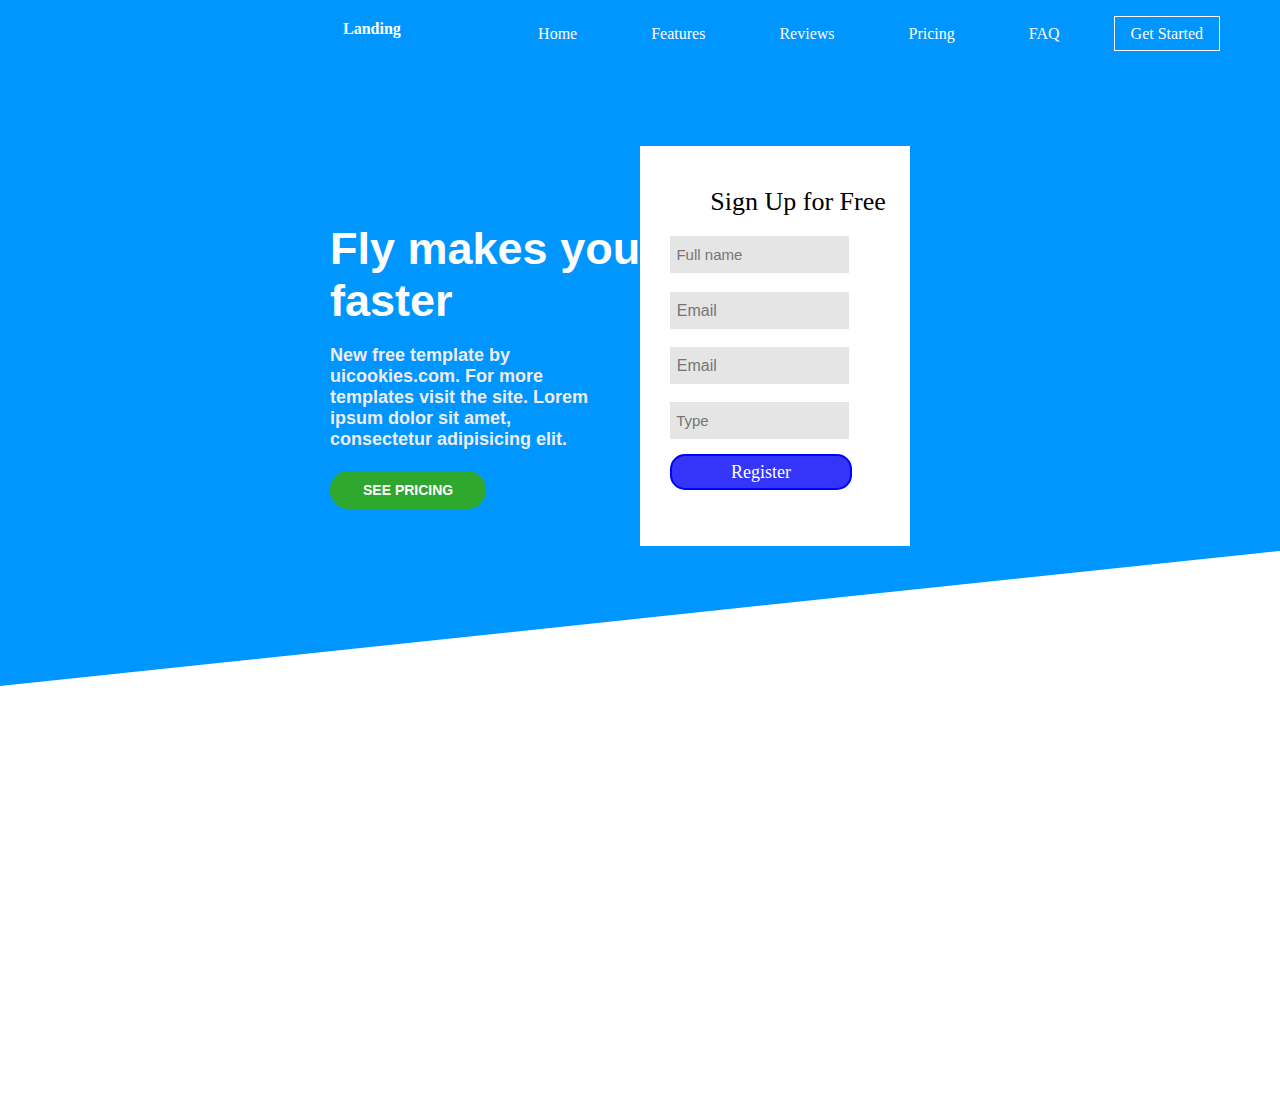
<file: Task1/index.html>
<!DOCTYPE html>
<html lang="en">

<head>
    <meta charset="UTF-8">
    <meta name="viewport" content="width=device-width, initial-scale=1.0">
    <link rel="stylesheet" href="../css/styles.css">
    <link rel="shortcut icon" href="../img/title-icon.jpg" type="image/x-icon">
    <title>Register</title>
</head>

<body>
    <div class="header">
        <div class="home">
            <a class="title1" href="">Landing</a>
        </div>
        <div class="menu">
            <a href="">Home</a>
            <a href="">Features</a>
            <a href="">Reviews</a>
            <a href="">Pricing</a>
            <a href="">FAQ</a>
            <a class="button1" href="">Get Started</a>
        </div>
    </div>
    <div class="header2">
        <div class="center-text">
            <h2>Fly makes you <br> faster</h2>
            <h3>New free template by uicookies.com. For more <br> templates visit the site. Lorem ipsum dolor sit amet,
                <br>consectetur adipisicing elit.
            </h3>
            <a href="">SEE PRICING</a>
        </div>

        <div class="register-banner">
       <p class="Register-title">Sign Up for Free</p>
            <form action="javascript:alert('Error!-Register aktiv deyil!');"> <br> <br>

                <input class="username" type="text" name="FullName" placeholder=" Full name"> <br> <br> <br>
                <input class="email" type="text" name="Email" placeholder=" Email"> <br> <br>
                <input class="email" type="text" name="Email" placeholder=" Email"> <br> <br>
                <input class="type" list="type" type="text" name="type" placeholder=" Type">
                <datalist id="type">
                    <option value="Empty1">
                    <option value="Empty2">
                    <option value="Empty3">
                </datalist>
                <button class="Register-button" onclick="login" id="loginbutton" type="submit">Register</button>

            </form>
        </div>
    </div>
</body>

</html>
</file>
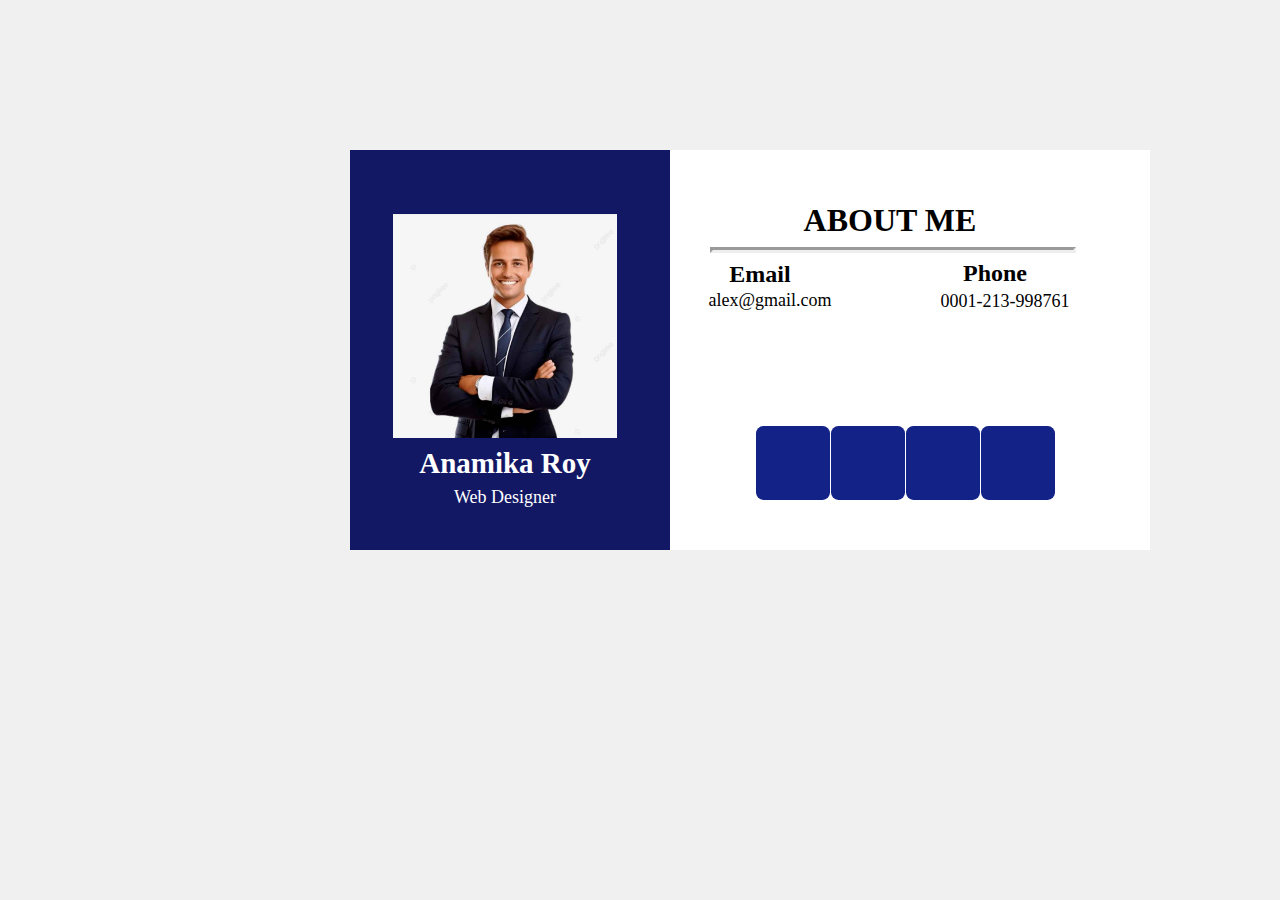
<file: Task2/index.html>
<!DOCTYPE html>
<html lang="en">

<head>
    <meta charset="UTF-8">
    <meta name="viewport" content="width=device-width, initial-scale=1.0">
    <link rel="stylesheet" href="https://cdnjs.cloudflare.com/ajax/libs/font-awesome/6.5.1/css/all.min.css"
        integrity="sha512-DTOQO9RWCH3ppGqcWaEA1BIZOC6xxalwEsw9c2QQeAIftl+Vegovlnee1c9QX4TctnWMn13TZye+giMm8e2LwA=="
        crossorigin="anonymous" referrerpolicy="no-referrer" />
    <link rel="stylesheet" href="../css/styles2.css">
    <link rel="shortcut icon" href="../img/title-icon2.png" type="image/x-icon">
    <title>About me</title>
</head>

<body>
    <div class="aboutme">
        <div class="leftbanner">
            <img class="img-title" src="../img/title-banner.jpg" alt="aboutbanner">
            <h3 class="text1">Anamika Roy</h3>
            <p class="text2">Web Designer</p>
        </div>
        <div class="rightbanner">
            <hr class="hr">
            <h1>ABOUT ME</h1>
            <h2 class="email-title">Email</h2>
            <h2 class="phone-title">Phone</h2>
            <p class="emailadress">alex@gmail.com</p>
            <p class="phonenumber">0001-213-998761</p>
            <div class="icon">
                <ul>
                    <li><a href=""><i class="fa-brands fa-facebook"></i></a></li>
                    <li><a href=""><i class="fa-brands fa-twitter"></i></a></li>
                    <li><a href=""><i class="fa-brands fa-instagram"></i></a></li>
                    <li><a href=""><i class="fa-brands fa-youtube"></i></a></li>
                </ul>
            </div>
        </div>
    </div>

</body>

</html>
</file>
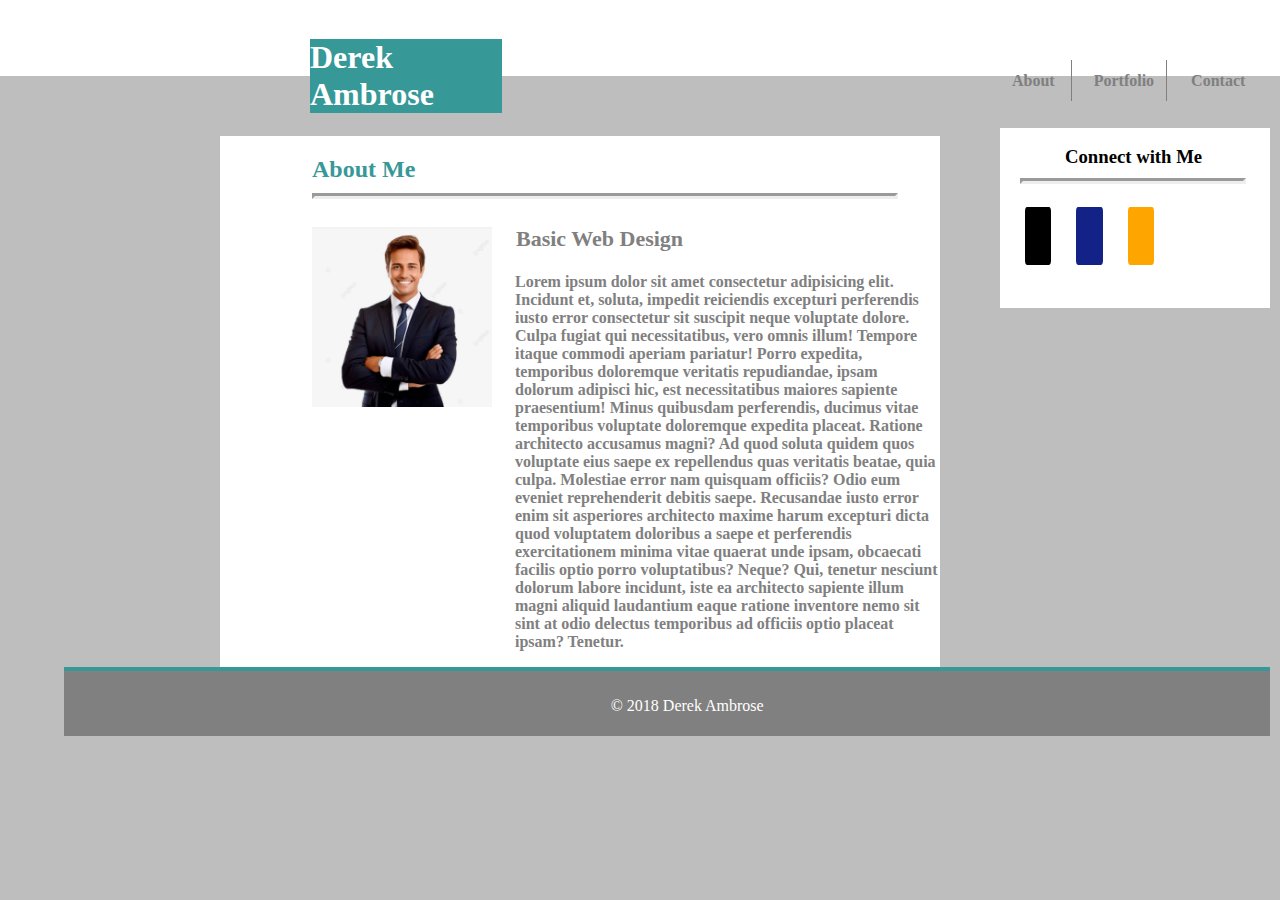
<file: Task3/index.html>
<!DOCTYPE html>
<html lang="en">

<head>
    <meta charset="UTF-8">
    <meta name="viewport" content="width=device-width, initial-scale=1.0">
    <link rel="shortcut icon" href="../img/title-icon2.png" type="image/x-icon">
    <link rel="stylesheet" href="https://cdnjs.cloudflare.com/ajax/libs/font-awesome/6.5.1/css/all.min.css"
        integrity="sha512-DTOQO9RWCH3ppGqcWaEA1BIZOC6xxalwEsw9c2QQeAIftl+Vegovlnee1c9QX4TctnWMn13TZye+giMm8e2LwA=="
        crossorigin="anonymous" referrerpolicy="no-referrer" />
    <link rel="stylesheet" href="../css/styles3.css">
    <title>Derek Ambrose</title>
</head>

<body>
    <div class="header">
        <h1 class="headtitle">Derek Ambrose</h1>
        <a class="about" href="">About </a>
        <a class="portfolio" href="">Portfolio</a>
        <a class="contact" href="">Contact</a>
    </div>
    <div class="banner">
        <h2>About Me</h2>
        <hr class="hr2">
        <img class="titleimg" src="../img/title-banner.jpg" alt="titlebanner">
        <h1 class="title"> Basic Web Design</h1>
        <h4 class=text>Lorem ipsum dolor sit amet consectetur adipisicing elit. Incidunt et, soluta, impedit reiciendis
            excepturi perferendis iusto error consectetur sit suscipit neque voluptate dolore. Culpa fugiat qui
            necessitatibus, vero omnis illum!
            Tempore itaque commodi aperiam pariatur! Porro expedita, temporibus doloremque veritatis repudiandae, ipsam
            dolorum adipisci hic, est necessitatibus maiores sapiente  praesentium! Minus quibusdam perferendis, ducimus
            vitae temporibus voluptate doloremque expedita placeat.
            Ratione architecto accusamus magni? Ad quod soluta quidem quos voluptate eius saepe ex repellendus quas
            veritatis beatae, quia culpa. Molestiae error nam quisquam officiis? Odio eum eveniet reprehenderit debitis
            saepe.
            Recusandae iusto error enim sit asperiores architecto maxime harum excepturi dicta quod voluptatem doloribus
            a saepe et perferendis exercitationem minima vitae quaerat unde ipsam, obcaecati facilis optio porro
            voluptatibus? Neque?
            Qui, tenetur nesciunt dolorum labore incidunt, iste ea architecto sapiente illum magni aliquid laudantium
            eaque ratione inventore nemo sit sint at odio delectus temporibus ad officiis optio placeat ipsam? Tenetur.
        </h4>

        <div class="menu">
            <h3>Connect with Me</h3>
            <hr>
            <div class="icon">
                <ul>
                    <li style="background-color: black;"><a href=""><i class="fa-brands fa-github"></i></a></li>
                    <li><a href=""><i class="fa-brands fa-linkedin"></i></a></li>
                    <li style="background-color: orange;"><a href=""><i class="fa-brands fa-instagram"></i></a></li>
                    <div class="footer">
                     <p>© 2018 Derek Ambrose</p>
                    </div>
                </ul>
            </div>
        </div>
    </div>
</body>

</html>
</file>
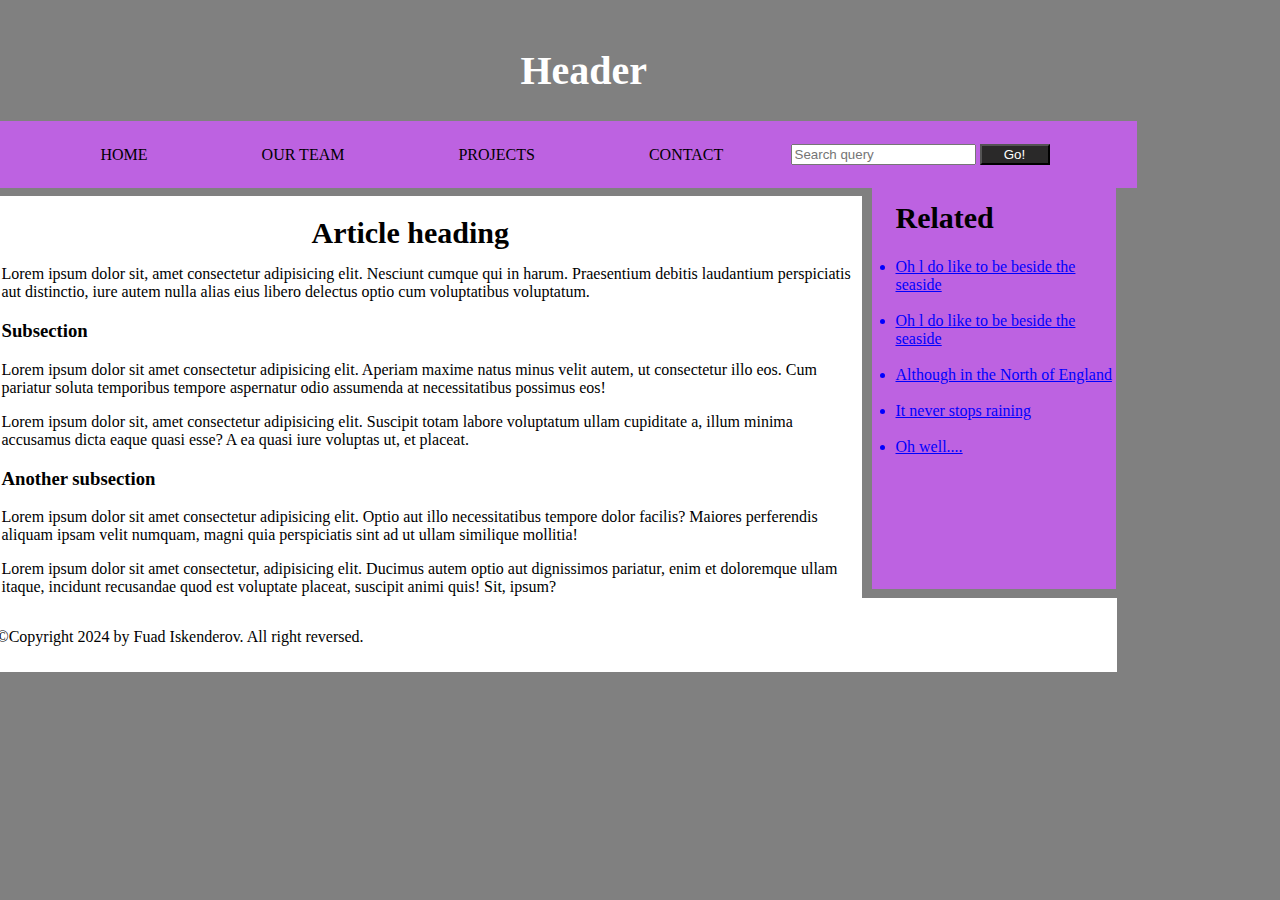
<file: Task4/index.html>
<!DOCTYPE html>
<html lang="en">

<head>
    <meta charset="UTF-8">
    <meta name="viewport" content="width=device-width, initial-scale=1.0">
    <link rel="shortcut icon" href="../img/header-icon.png" type="image/x-icon">
    <link rel="stylesheet" href="../css/styles4.css">
    <title>Header</title>
</head>

<body>
    <div class="header">
        <h1>Header</h1>
        <div class="menu">
            <a href="">HOME</a>
            <a href="">OUR TEAM</a>
            <a href="">PROJECTS</a>
            <a href="">CONTACT</a>
            <form class="search-form" action="" method="get">
                <input type="text" id="search" name="search" placeholder="Search query">
                <input class="search-button" type="submit" value="Go!">
            </form>
            <div class="banner">
                <h2>Article heading</h2>
                <p>Lorem ipsum dolor sit, amet consectetur adipisicing elit. Nesciunt cumque qui in harum. Praesentium
                    debitis laudantium perspiciatis aut distinctio, iure autem nulla alias eius libero delectus optio
                    cum voluptatibus voluptatum.</p>
                <h3>Subsection</h3>
                <p>Lorem ipsum dolor sit amet consectetur adipisicing elit. Aperiam maxime natus minus velit autem, ut
                    consectetur illo eos. Cum pariatur soluta temporibus tempore aspernatur odio assumenda at
                    necessitatibus possimus eos!</p>
                <p>Lorem ipsum dolor sit, amet consectetur adipisicing elit. Suscipit totam labore voluptatum ullam
                    cupiditate a, illum minima accusamus dicta eaque quasi esse? A ea quasi iure voluptas ut, et
                    placeat.</p>
                <h3>Another subsection</h3>
                <p>Lorem ipsum dolor sit amet consectetur adipisicing elit. Optio aut illo necessitatibus tempore dolor
                    facilis? Maiores perferendis aliquam ipsam velit numquam, magni quia perspiciatis sint ad ut ullam
                    similique mollitia!</p>
                <p>Lorem ipsum dolor sit amet consectetur, adipisicing elit. Ducimus autem optio aut dignissimos
                    pariatur, enim et doloremque ullam itaque, incidunt recusandae quod est voluptate placeat, suscipit
                    animi quis! Sit, ipsum?</p>
                <div class="right-banner">
                    <h2>Related</h2>
                    <a href="">
                        <li>Oh l do like to be beside the seaside</li>
                    </a>
                    <a href="">
                        <li>Oh l do like to be beside the seaside</li>
                    </a>
                    <a href="">
                        <li>Although in the North of England</li>
                    </a>
                    <a href="">
                        <li>It never stops raining</li>
                    </a>
                    <a href="">
                        <li>Oh well....</li>
                    </a>
                </div>


                <div class="footer">
                    <p>©Copyright 2024 by Fuad Iskenderov. All right reversed.</p>
                </div>
            </div>
        </div>
</body>

</html>
</file>
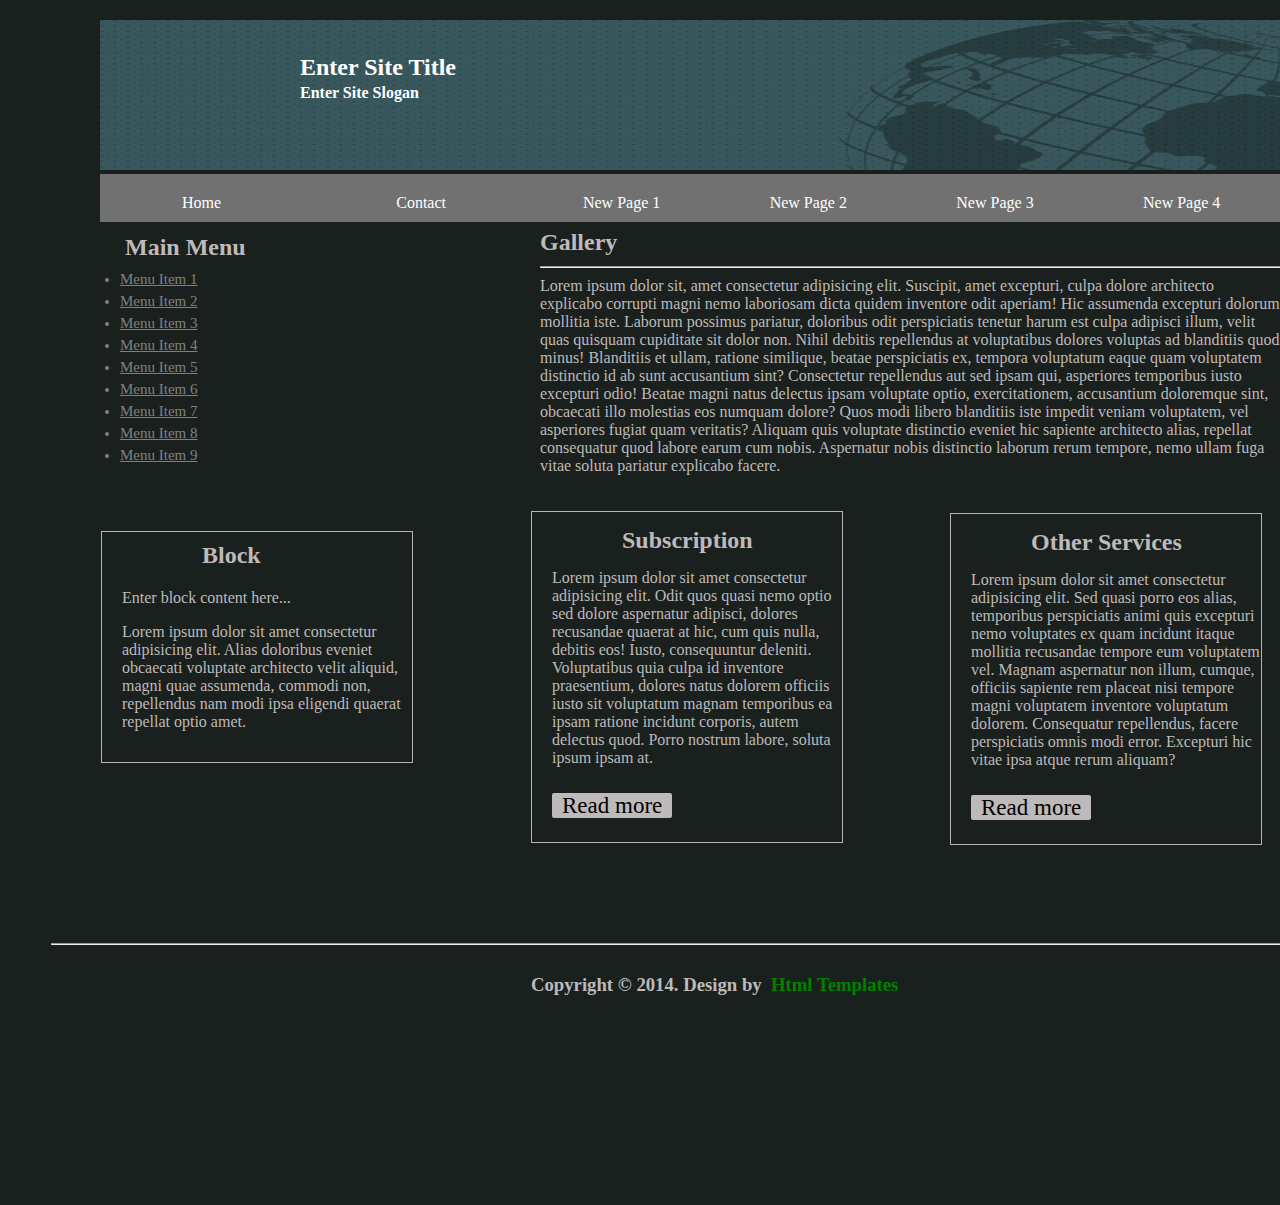
<file: Task5/index.html>
<!DOCTYPE html>
<html lang="en">

<head>
    <meta charset="UTF-8">
    <meta name="viewport" content="width=device-width, initial-scale=1.0">
    <link rel="shortcut icon" href="../img/enter.png" type="image/x-icon">
    <link rel="stylesheet" href="../css/styles5.css">
    <title>Enter Site Title</title>
</head>

<body>
    <div class="header">
        <img class="title-img" src="../img/banner.jpg" alt="title-banner">
        <div class="banner">
            <h2>Enter Site Title</h2>
            <h4>Enter Site Slogan</h4>
        </div>
        <div class="Main">
            <div class="menu">
                <a href="">New Page 4</a>
                <a href="">New Page 3</a>
                <a href="">New Page 2</a>
                <a href="">New Page 1</a>
                <a href="">Contact</a>
                <a href="">Home</a>
            </div>
        </div>
        <div class="MainMenu">
            <h2>Main Menu</h2>
            <a href="">
                <li>Menu Item 1</li>
            </a>
            <a href="">
                <li>Menu Item 2</li>
            </a>
            <a href="">
                <li>Menu Item 3</li>
            </a>
            <a href="">
                <li>Menu Item 4</li>
            </a>
            <a href="">
                <li>Menu Item 5</li>
            </a>
            <a href="">
                <li>Menu Item 6</li>
            </a>
            <a href="">
                <li>Menu Item 7</li>
            </a>
            <a href="">
                <li>Menu Item 8</li>
            </a>
            <a href="">
                <li>Menu Item 9</li>
            </a>
        </div>
        <div class="center-banner">
            <h2>Gallery</h2>
            <hr class="hr-line">
            <p>Lorem ipsum dolor sit, amet consectetur adipisicing elit. Suscipit, amet excepturi, culpa dolore
                architecto explicabo corrupti magni nemo laboriosam dicta quidem inventore odit aperiam! Hic assumenda
                excepturi dolorum mollitia iste.
                Laborum possimus pariatur, doloribus odit perspiciatis tenetur harum est culpa adipisci illum, velit
                quas quisquam cupiditate sit dolor non. Nihil debitis repellendus at voluptatibus dolores voluptas ad
                blanditiis quod minus!
                Blanditiis et ullam, ratione similique, beatae perspiciatis ex, tempora voluptatum eaque quam voluptatem
                distinctio id ab sunt accusantium sint? Consectetur repellendus aut sed ipsam qui, asperiores temporibus
                iusto excepturi odio!
                Beatae magni natus delectus ipsam voluptate optio, exercitationem, accusantium doloremque sint,
                obcaecati illo molestias eos numquam dolore? Quos modi libero blanditiis iste impedit veniam voluptatem,
                vel asperiores fugiat quam veritatis?
                Aliquam quis voluptate distinctio eveniet hic sapiente architecto alias, repellat consequatur quod
                labore earum cum nobis. Aspernatur nobis distinctio laborum rerum tempore, nemo ullam fuga vitae soluta
                pariatur explicabo facere.</p>
        </div>
        <div class="left-banner-text">
            <h2>Other Services</h2>
            <p>Lorem ipsum dolor sit amet consectetur adipisicing elit. Sed quasi porro eos alias, temporibus
                perspiciatis animi quis excepturi nemo voluptates ex quam incidunt itaque mollitia recusandae tempore
                eum voluptatem vel.
                Magnam aspernatur non illum, cumque, officiis sapiente rem placeat nisi tempore magni voluptatem
                inventore voluptatum dolorem. Consequatur repellendus, facere perspiciatis omnis modi error. Excepturi
                hic vitae ipsa atque rerum aliquam?</p>
            <a href="">Read more</a>
            <div class="footer-banner">
                <h2>Block</h2>
                <p>Enter block content here...</p>
                <p>Lorem ipsum dolor sit amet consectetur adipisicing elit. Alias doloribus eveniet obcaecati voluptate
                    architecto velit aliquid, magni quae assumenda, commodi non, repellendus nam modi ipsa eligendi
                    quaerat
                    repellat optio amet.</p>
            </div>

            <div class="footer-left-banner">
                <h2>Subscription</h2>
                <p>Lorem ipsum dolor sit amet consectetur adipisicing elit. Odit quos quasi nemo optio sed dolore
                    aspernatur
                    adipisci, dolores recusandae quaerat at hic, cum quis nulla, debitis eos! Iusto, consequuntur
                    deleniti.
                    Voluptatibus quia culpa id inventore praesentium, dolores natus dolorem officiis iusto sit
                    voluptatum
                    magnam temporibus ea ipsam ratione incidunt corporis, autem delectus quod. Porro nostrum labore,
                    soluta
                    ipsum ipsam at.
                </p>
                <a href="">Read more</a>
            </div>


            <hr class="hr-line2">
            <div class="footer-fixed">
                <h3 class="copyright">Copyright © 2014. Design by </h3>
                <h3 class="copyright1">Html Templates</h3>
            </div>
        </div>
    </div>

</body>

</html>
</file>
<file: css/styles.css>
body {
    margin: 0;
    padding: 0;
    overflow: hidden;
  }

.header{
    height: 666px;
    position: relative;
    width: 100%;
    clip-path: polygon(0 0, 100% 0, 100% 80%, 0 100%);
    background-color:  #0096FF ;
    padding: 10px;
    float: left;  
    display: flex;
    justify-content: space-between;
}

.header2{
    height: 50%;
    position: relative;
    bottom:130px;
    width: 100%;
    padding: 10px;
    float: left;  
    display: flex;
    justify-content: space-between;
}


.title1{
text-decoration: none;
margin-left: 333px;
position: relative;
top:10px;
font-weight: bolder;
color:#fff;
}

.menu a{
text-decoration: none;
margin-right: 70px;
bottom:666px;
color:#000000;
position: relative;
top:15px;
color:#fff;
border-color: #fff;
cursor: pointer;
}


.button1{
   border:1px solid #fff;
   padding: 8px;
   padding-left: 16px;
   padding-right: 16px;
   margin-left: -20px;
   cursor: pointer;
}

.center-text{
 margin-left: 320px;
 position: relative;
 bottom:380px;
 font-weight: bolder;
 color:#fefdfd;
 font-size: 30px;
 font-family: 'Trebuchet MS', 'Lucida Sans Unicode', 'Lucida Grande', 'Lucida Sans', Arial, sans-serif;
}

.center-text h3{
    font-size: 18px;
    color:#efecec;
    position: relative;
    bottom:20px;
}

.center-text a{
    text-decoration: none;
    font-size: 14px;
    position: relative;
    bottom:20px;
    border:5px solid rgb(46, 167, 46);
    border-radius: 45px;
    padding: 6px;
    padding-left: 28px;
    padding-right: 28px;
    color:#fff;
    background-color: rgb(46, 167, 46);
}

.register-banner{
    width: 200px;
    height: 200px;
    background-color: #fff;
    margin-right: 380px;
    position: relative;
    bottom:420px;
    padding-left: 130px;
    padding-bottom: 200px;
}

.register-banner h3{
position: relative;
bottom:800px;
margin-left: 1000px;
}

.username{
    width: 125%;
    font-size: 15px;
    margin-left: -100px;
    position: relative;
    bottom:28px;
    background: #e5e5e5;
    line-height: 35px;
    border: none;
    outline: none;
}

.email{
    width: 125%;
    font-size: 16px;
    margin-left: -100px;
    position: relative;
    bottom:45px;
    background: #e5e5e5;
    line-height: 35px;
    border: none;
    outline: none;
}

.type {
    width: 125%;
    font-size: 15px;
    margin-left: -100px;
    position: relative;
    bottom:45px;
    background: #e5e5e5;
    line-height: 35px;
    border: none;
    outline: none;
}

.Register-button{
    width: 130%;
    line-height: 30px;
    cursor: pointer;
    text-decoration: none;
    border:2px solid blue;
    background-color: rgb(53, 53, 249);
    color:#fff;
    border-radius: 15px;
    font-size: 18px;
    padding: 1px;
    position: relative;
    bottom:30px;
    margin-left: -100px;
    font-family: inherit;
}

.Register-title{
 font-size: 26px;
 margin-left: -60px;
 position: relative;
 top:15px;
 font-family: initial;
}
</file>
<file: css/styles2.css>
body {
    margin: 0;
    padding: 0;
    display: flex;
    justify-content: center;
    align-items: center;
    height: 100vh;
    background-color: #f0f0f0;
    display: inline-block;
}


.aboutme {
    display: flex;
    width: 800px;
    height: 400px;
    background-color: #ffffff;
    margin-left: 350px;
    position: relative;
    top: 150px;
}

.leftbanner {
    background-color: #131864;
    width: 40%;
    display: flex;
    flex-direction: column;
    align-items: center;
    justify-content: center;
}

.rightbanner {
    background-color: rgb(255, 255, 255);
    width: 50%;
    display: flex;
    flex-direction: column;
    align-items: center;
    justify-content: center;
}

.rightbanner h1 {
    position: relative;
    bottom: -70px;
    margin-left: 40px;
}

.img-title {
    width: 70%;
    margin-left: -10px;
    position: relative;
    top: 50px;
}

.text1 {
    color: #fff;
    position: relative;
    top: 30px;
    margin-left: -10px;
    font-size: 29px;
}

.text2 {
    color: #fff;
    position: relative;
    top: -10px;
    margin-left: -10px;
    font-size: 18px;
}

.email-title {
    position: relative;
    bottom: -50px;
    margin-left: -220px;
}

.phone-title {
    position: relative;
    bottom: 17px;
    margin-left: 250px;
}

.emailadress {
    position: relative;
    bottom: 52px;
    margin-left: -200px;
    font-size: 18px;
}

.phonenumber {
    position: relative;
    bottom: 108px;
    margin-left: 270px;
    font-size: 18px;
}

.icon {
    font-size: 1px;
    position: relative;
    bottom: 100px;
    margin-left: 50px;
}

.icon ul {
    display: flex;
    justify-content: center;
    margin-top: 78px;
}

.icon ul li {
    list-style: none;
    float: left;
    margin: 10px 10px;
    padding: 5px 5px;
    height: 4rem;
    width: 4rem;
    background-color: #122286;
    border-radius: 10%;
    display: flex;
    justify-content: center;
    text-align: center;
    cursor: pointer;
    color: #fff;
    transition: 0.5s;
    margin-left: -9px;
}

.icon ul li a i {
    font-style: normal;
    color: #fff;
    font-size: 1.7rem;
}

.icon ul li:hover {
    background-color: #0a4658;
}

.icon ul li a {
    font-size: 2.7rem;
    color: #fff;
    opacity: 1;
}

.hr {
    width: 360px;
    color: gray;
    border-width: 3px;
    position: relative;
    top: 150px;
    margin-left: 40px;
}
</file>
<file: css/styles3.css>
body {
    margin: 0;
    padding: 0;
    background-color: rgb(190, 190, 190);
    position: relative;
    top: -25px;
}

.header {
    background-color: rgb(255, 255, 255);
    height: 80px;
}

.headtitle {
    margin-left: 310px;
    width: 15%;
    position: relative;
    top: 43px;
    background-color: rgb(55, 152, 152);
    color: #fff;
}

.about {
    text-decoration: none;
    margin-left: 1000px;
    position: relative;
    bottom: 20px;
    color: gray;
    font-weight: bolder;
    cursor: pointer;
    border-right: 1px solid gray;
    padding: 12px;
}

.portfolio {
    text-decoration: none;
    position: relative;
    bottom: 20px;
    margin-left: 10px;
    font-weight: bolder;
    color: gray;
    cursor: pointer;
    border-right: 1px solid gray;
    padding: 12px;
}

.contact {
    text-decoration: none;
    position: relative;
    bottom: 20px;
    margin-left: 20px;
    font-weight: bolder;
    color: gray;
    cursor: pointer;
}

.hr1 {
    width: 100px;
    margin: auto;
    color: red;
    border-right: 10px;
}

.hr2 {
    width: 290%;
    margin-left: -428px;
    position: relative;
    top: 10px;
    color: gray;
    border-width: 3px;
}

.banner {
    width: 200px;
    height: 200px;
    background-color: #ffffff;
    margin-left: 220px;
    position: relative;
    bottom: -40px;
    padding-left: 520px;
    padding-bottom: 400px;
}

.banner h2 {
    margin-left: -428px;
    position: relative;
    top: 20px;
    color: rgb(55, 152, 152);
}

.titleimg {
    width: 180px;
    margin-left: -428px;
    position: relative;
    top: 30px;
}

.title {
    color: gray;
    font-size: 22px;
    margin-left: -224px;
    position: relative;
    bottom: 170px;
}

.text {
    margin-left: -225px;
    position: relative;
    bottom: 170px;
    color: gray;
}

.menu {
    width: 100px;
    height: 100px;
    background-color: #ffffff;
    margin-left: 260px;
    position: relative;
    bottom: 715px;
    padding-left: 170px;
    padding-bottom: 80px;
}

.menu h3 {
    margin-left: -105px;
    position: relative;
    top: 18px;
}

.menu hr {
    width: 220%;
    margin-left: -150px;
    position: relative;
    top: 10px;
    color: gray;
    border-width: 3px;
}

.icon {
    position: relative;
    bottom: 55px;
    margin-left: -200px;
}

.icon ul {
    display: flex;
    justify-content: center;
    margin-top: 78px;
}

.icon ul li {
    list-style: none;
    float: left;
    margin: 10px 10px;
    padding: 5px 5px;
    height: 3rem;
    width: 3rem;
    background-color: #122286;
    border-radius: 8%;
    display: flex;
    justify-content: center;
    text-align: center;
    cursor: pointer;
    color: #fff;
    transition: 0.5s;
    margin-left: 15px;
}

.icon ul li a i {
    font-style: normal;
    color: #fff;
    font-size: 3rem;
}

.icon ul li:hover {
    background-color: #0a4658;
}

.icon ul li a {
    font-size: 2.7rem;
    color: #fff;
    opacity: 1;
}

.footer {
    width: 2000px;
    height: 40px;
    background-color: gray;
    border-top: 4px solid rgb(55, 152, 152);
    padding: 20px 0px;
    text-align: center;
    padding: auto;
    color: gray;
    position: relative;
    top: 470px;
    padding-left: 520px;
    padding-bottom: 5px;
    margin-left: -1100px;
}

.footer p {
    position: relative;
    bottom: 10px;
    color: #fff;
    margin-left: -480px;
}
</file>
<file: css/styles4.css>
body{
    margin: 0;
    padding: 0;
    display: flex;
    justify-content: center;
    background-color: gray;
}

.header h1{
  position: relative;
  top:20px;
  margin-left: 290px;
  font-family: "Courgette", cursive;
  color: #fff;
  font-size: 40px;
}

.menu{
    background-color: rgb(189, 98, 225);
    margin-left: -240px;
    position: relative;
    top:20px;
    width: 140%;
    height: 11%;
}

.menu a{
    text-decoration: none;
    margin-left: 110px;
    position: relative;
    top:25px;
    color: black;
}

.search-form{
margin-left: 800px;
position: relative;
top:5px;
}

.search-button{
    width: 70px;
    background-color: rgb(42, 41, 41);
    color: #fff;
    cursor: pointer;
}

.banner{
width: 350px;
height: 45px;
background-color: #ffffff;
margin-left: 1px;
position: relative;
bottom:-12px;
padding-left: 520px;
padding-bottom: 400px;
}

.banner h2{
    font-family: "Courgette", cursive;
    font-size: 30px;
    margin-left: -200px;
    position: relative;
    top:20px;
    font-weight: bolder;
}

.banner p{
    margin-left: -510px;
    position: relative;
    top:10px;
}

.banner h3{
    font-family: "Courgette", cursive;
    margin-left: -510px;
    position: relative;
    top:10px;
    font-weight: bolder;
}

.right-banner{
height: -50px;
background-color: rgb(189, 98, 225);
margin-left: 360px;
position: relative;
bottom:435px;
padding-left: 244px;
padding-bottom: 138px;
}

.right-banner h2{
    margin-left:-220px;
    position: relative;
    top:25px;
}

.right-banner li {
   margin-left: -220px;
   position: relative;
   top:-20px;
   text-decoration: underline;
   color:blue;
}

.footer{
width: 350px;
height: -50px;
background-color: #ffffff;
margin-left: -520px;
position: relative;
bottom:442px;
padding-left: 775px;
padding-bottom: 40px;
}

.footer p{
margin-left: -770px;
position: relative;
top:30px;
}

.footer-text{
    color:green;
}
</file>
<file: css/styles5.css>
body {
    margin: 0;
    padding: 0;
    background-color: rgb(26, 32, 29);
}

.header{
    overflow: hidden;
}

.title-img{
   width: 1330px;
   height: 150px;
   position: relative;
   top:20px;
   margin-left: 100px;
}

.banner h2 {
    color: #fff;
    position: relative;
    bottom:120px;
    margin-left: 300px;
}

.banner h4 {
    color: #fff;
    position: relative;
    bottom:138px;
    margin-left: 300px;
}

.menu{
    width: 20px;
    background-color: #727171;
    margin-left: 100px;
    position: relative;
    bottom: 87px;
    padding-left: 1311px;
    padding-bottom:30px;   
}

.menu a {
    text-decoration: none;
    margin-left: -268px;
    position: relative;
    top:20px;
    color:#fff; 
}

.MainMenu h2 {
    margin-left: 125px;
    position: relative;
    bottom:95px;
    color:rgb(190, 186, 186);
    font-weight: bold;
}

.MainMenu a li {
    margin-left: 120px;
    position: relative;
    bottom:110px;
    text-decoration: underline;
    color:gray;
    padding-top:5px ;
    font-size: 15px;
}

.center-banner h2 {
 position: relative;
 bottom:365px;
 margin-left: 540px;
 color:rgb(190, 186, 186);
}

.hr-line{
    position: relative;
    bottom:375px;
    width: 870px;
    margin-left: 540px;
    color:gray;
}

.center-banner p {
    margin-left: 540px;
    position: relative;
    bottom:382px;
    color:rgb(190, 186, 186);
}

.left-banner-text{
    border: 1px solid rgb(181, 180, 180);
    width: 310px;
    height: 330px;
    position: relative;
    bottom:360px;
    margin-left: 950px;
}

.left-banner-text h2 {
    position: relative;
    bottom:5px;
    color:rgb(190, 186, 186);
    margin-left: 80px;
}

.left-banner-text p{
    color:rgb(190, 186, 186);
    position: relative;
    top:-10px;
    margin-left: 20px;
}

.left-banner-text a {
    text-decoration: none;
    background-color: rgb(190, 186, 186);
    border-radius: 2px;
    font-size: 23px;
    color: black;
    padding-left: 10px;
    padding-right: 10px;
    margin-left: 20px;
}


.footer-banner{
  border: 1px solid rgb(181, 180, 180);
  width: 310px;
  height: 230px;
  position: relative;
  bottom:290px;
  margin-left: -850px;
}

.footer-banner h2 {
    margin-left:100px;
    position: relative;
    bottom:10px;
    color:rgb(190, 186, 186);
}

.footer-banner p {
    margin-left:20px;
    position: relative;
    bottom:10px;
    color:rgb(190, 186, 186);
}

.footer-left-banner{
    border: 1px solid rgb(181, 180, 180);
    width: 310px;
    height: 330px;
    position: relative;
    bottom:542px;
    margin-left: -420px;
}

.footer-left-banner h2 {
    position: relative;
    bottom:5px;
    margin-left: 90px;
    color:rgb(190, 186, 186);
}

.footer-left-banner p {
    position: relative;
    bottom:10px;
    margin-left: 20px;
    color:rgb(190, 186, 186);
}

.footer-left-banner a {
    text-decoration: none;
    background-color: rgb(190, 186, 186);
    border-radius: 2px;
    font-size: 23px;
    color: black;
    padding-left: 10px;
    padding-right: 10px;
    margin-left: 20px;
}

.hr-line2{
    position: relative;
    top:-450px;
    width:1400px;
    margin-left: -900px;
}


.copyright {
    position: relative;
    top:-440px;
    margin-left:-420px ;
    color:rgb(190, 186, 186);
}

.copyright1 {
    position: relative;
    top:-480px;
    margin-left:-180px ;
    color: green;
}
</file>
